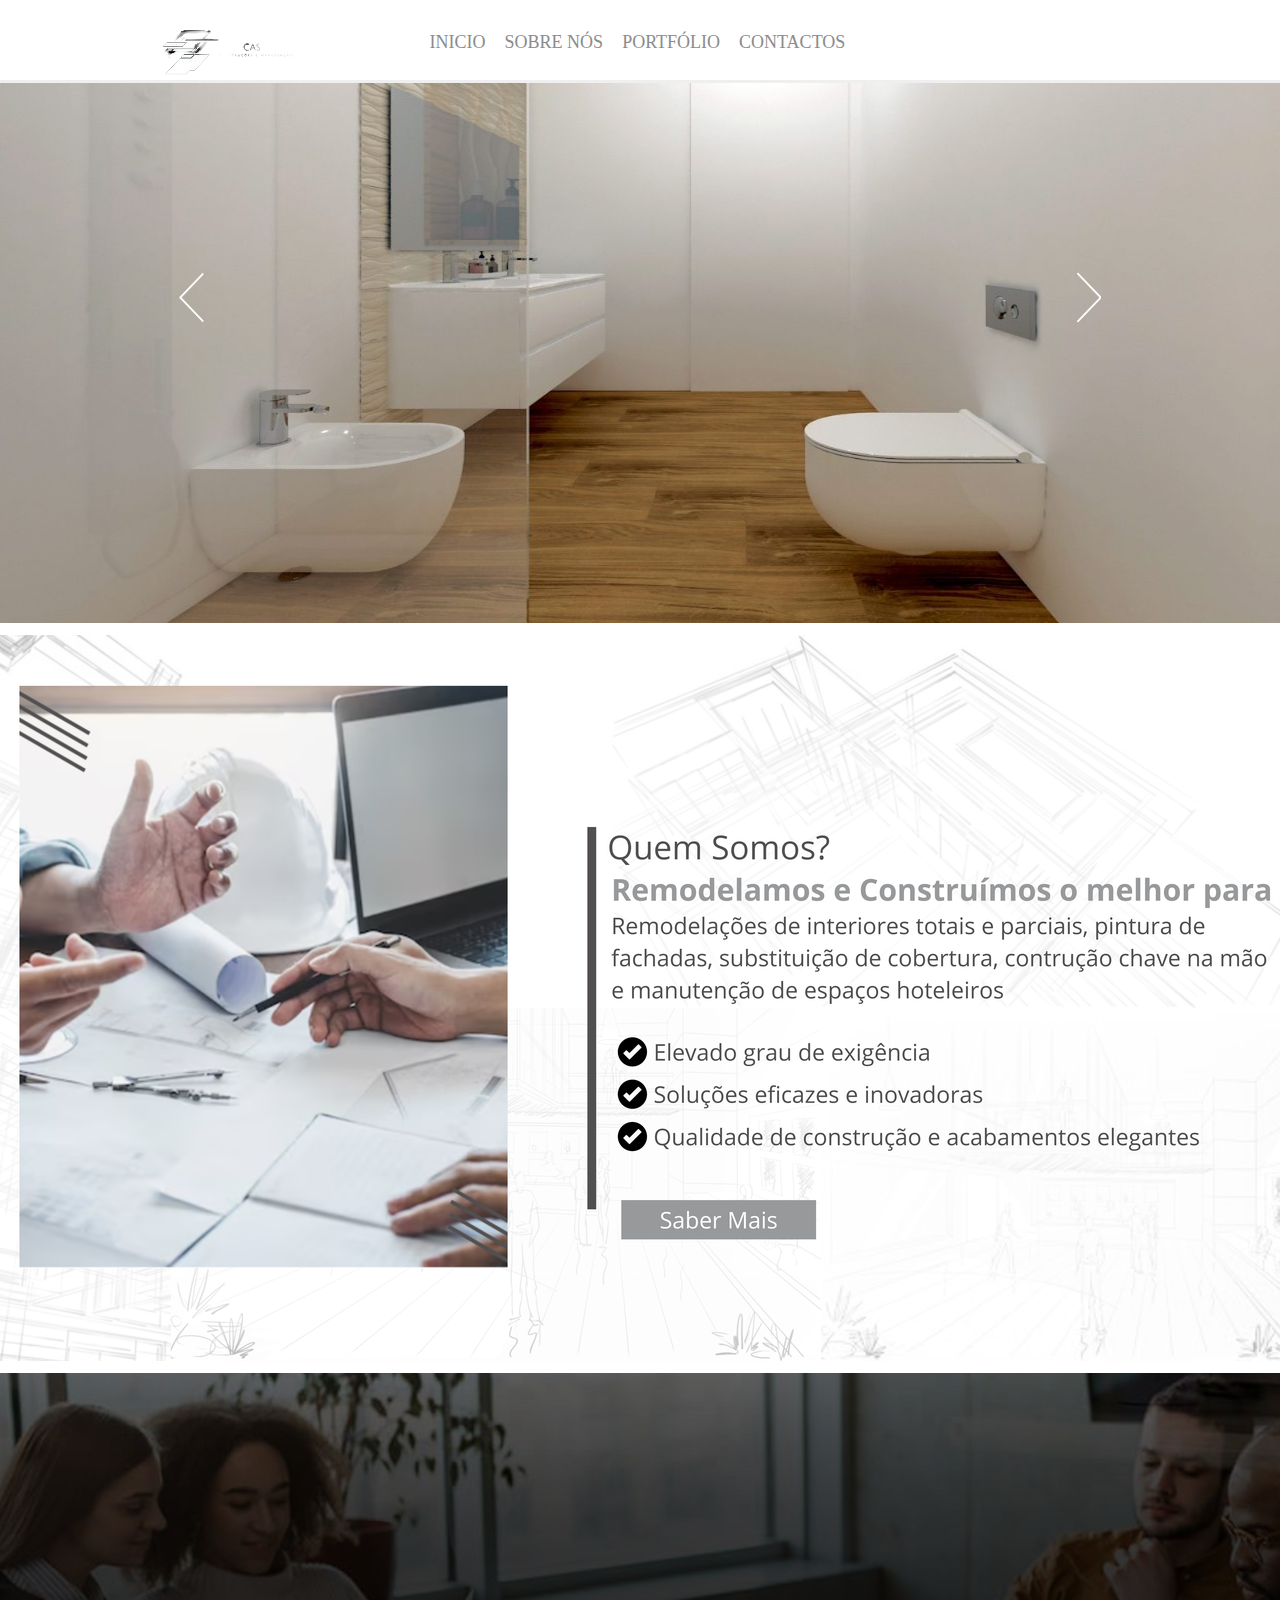
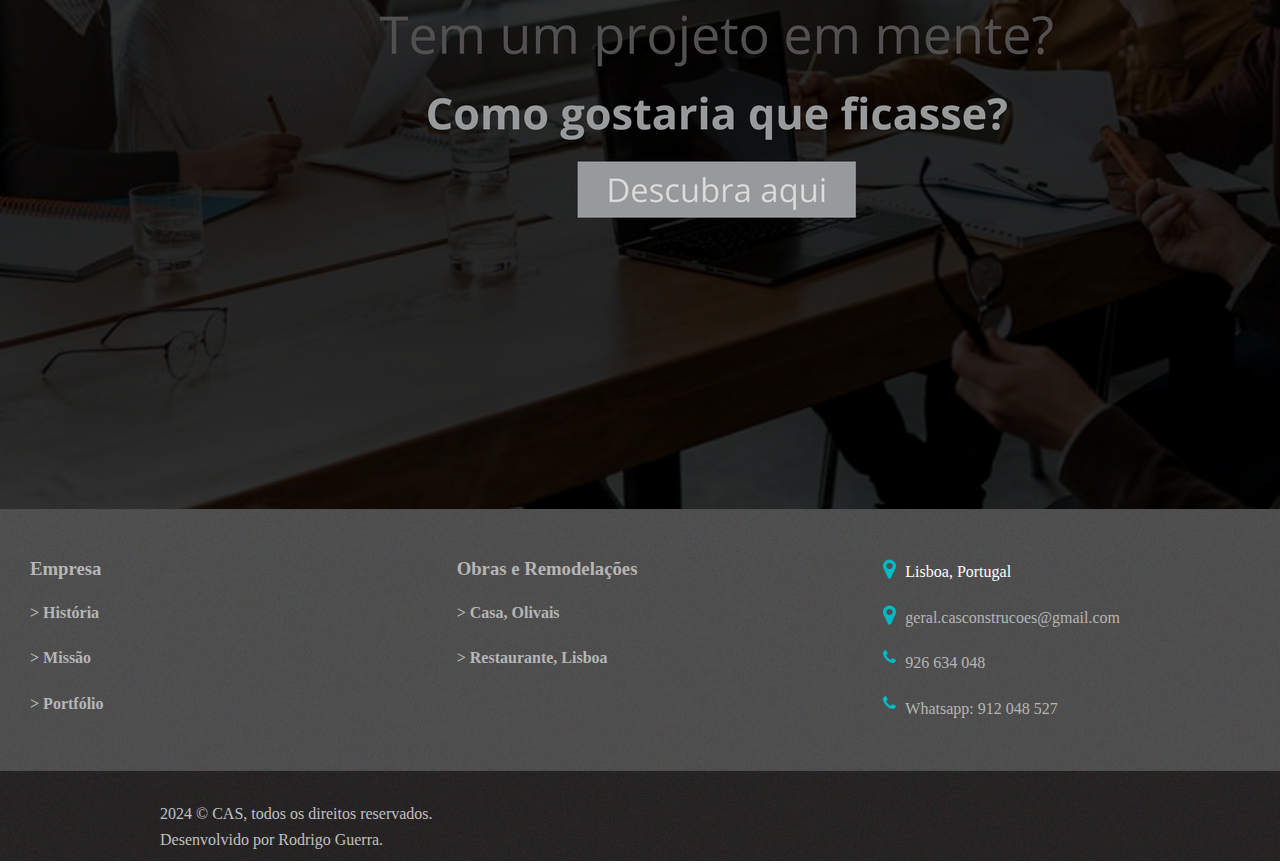
<file: index.html>
<html lang="en">

<head>
    <link rel="stylesheet" type="text/css" href="./css/main.css">
    <link rel="stylesheet" type="text/css" href="./css/slick.css" />
    <meta charset="UTF-8">
    <meta name="viewport" content="width=device-width, initial-scale=1.0">
    <title>CAS</title>

    <style>
        a {
          text-decoration: none; /* Remove o sublinhado */
          color: rgb(182, 182, 182);
        }

        h3{
            color: rgb(182, 182, 182);
        }
    </style>
</head>

<body>
    
    <main class="col-100 menu-urls">
        <div class="header-2">
            <div class="logo">
                <img src="./img/logo.png" />
            </div>

            <div class="menu">
                <ul>
                    <li>
                        <a href="index.html">Inicio</a>
                    </li>
                    <li>
                        <a href="Sobre.html">Sobre nós</a>
                    </li>
                    <li>
                        <a href="servicos.html">Portfólio</a>
                    </li>
                    <li>
                        <a href="contactos.html">Contactos</a>
                    </li>
                </ul>
            </div>

            <div class="dropdown">
                <button onclick="toggleMenu()" class="dropbtn">::::::::::::<br>::::::::::::</button>
                <div id="dropdownContent" class="dropdown-content">
                    <li>
                        <a href="index.html">Inicio</a>
                    </li>
                    <li>
                        <a href="Sobre.html">Sobre nós</a>
                    </li>
                    <li>
                        <a href="servicos.html">Portfólio</a>
                    </li>
                    <li>
                        <a href="contactos.html">Contactos</a>
                    </li>
                </div>
            </div>
        </div>
    </main>
    <div class="col-100">
        <div class="slider-principal">
            <img src="./img/banner.jpg" />
            <img src="./img/banner2.jpg" />
            <img src="./img/banner3.png" />
            <img src="./img/banner4.jpg" />
        </div>
    </div>
    <div class="col-100">
        <div class="content texto-destaque">
            <div class="quem">
                <a href="Sobre.html"> <img src="./img/quem.png" alt="Imagem Padrão" class="imagem-padrao">

            </div>
        </div>
    </div>

    <div class="col-100">
        <div class="contenttexto-destaque">
            <a href="contactos.html"> <img src="./img/project-2.png" alt="Imagem PC" class="imagem-PC">
          <a href="contactos.html"> <img src="./img/project.png" alt="Imagem Portatil" class="imagem-portatil">
            <a href="Sobre.html"> <img src="./img/quemsomostel.png" alt="Imagem Telemovel" class="imagem-telemovél">
                <a href="Sobre.html"> <img src="./img/QuemSomosteledeitado.png" alt="Imagem Telemovel2" class="imagem-telemovéldeitado">
            <a href="contactos.html"> <img src="./img/project3.png" alt="Imagem Telemovel" class="imagem-telemovél">
                <a href="contactos.html"> <img src="./img/contactateledeitado.png" alt="Imagem Telemovel" class="imagem-telemovéldeitado">
        </div>
    </div>

    <footer>
        <div class="col-100 footer" >
            <div class="content">
                <div class="col-4">
                    <h3><b>Empresa</b></h3>
                    <a href="./Sobre.html"><p><b>> História</b></p></a>
                    <a href="./Sobre.html"><p><b>> Missão</b></p></a>
                    <a href="./servicos.html"><p><b>> Portfólio</b></p></a>
                </div>
                <div class="col-4">
                    <h3><b>Obras e Remodelações</b></h3>
                    <a href="./Olivais.html"><p><b>> Casa, Olivais</b></p></a>
                    <a href="./Algés.html"><p><b>> Restaurante, Lisboa</b></p></a>
                </div>
                <div class="col-4">
                    <p class="local">Lisboa, Portugal<p>
                        <a href="mailto:geral.casconstrucoes@gmail.com"><p class="emailico">geral.casconstrucoes@gmail.com<p></a>
                         <a href="tel:+351926634048"> <p class="telefoneico">926 634 048<p></p></a>     
                         <a href="https://wa.me/351912048527"> <p class="telefoneico">Whatsapp: 912 048 527<p></p></a>          
                </div>
            </div>
        </div>
    </footer>
    <div class="col-100 footer-2">
        <div class="content">

            <p>
                2024 © CAS, todos os direitos reservados.<br> Desenvolvido por Rodrigo Guerra.
            </p>
        </div>
    </div>
    <script type="text/javascript" src="./js/jquery.js"></script>
    <script type="text/javascript" src="./js/jquery-migrate.js"></script>
    <script type="text/javascript" src="./js/slick.min.js"></script>
    <script type="text/javascript" src="./js/main.js"></script>
</body>

</html>
</file>
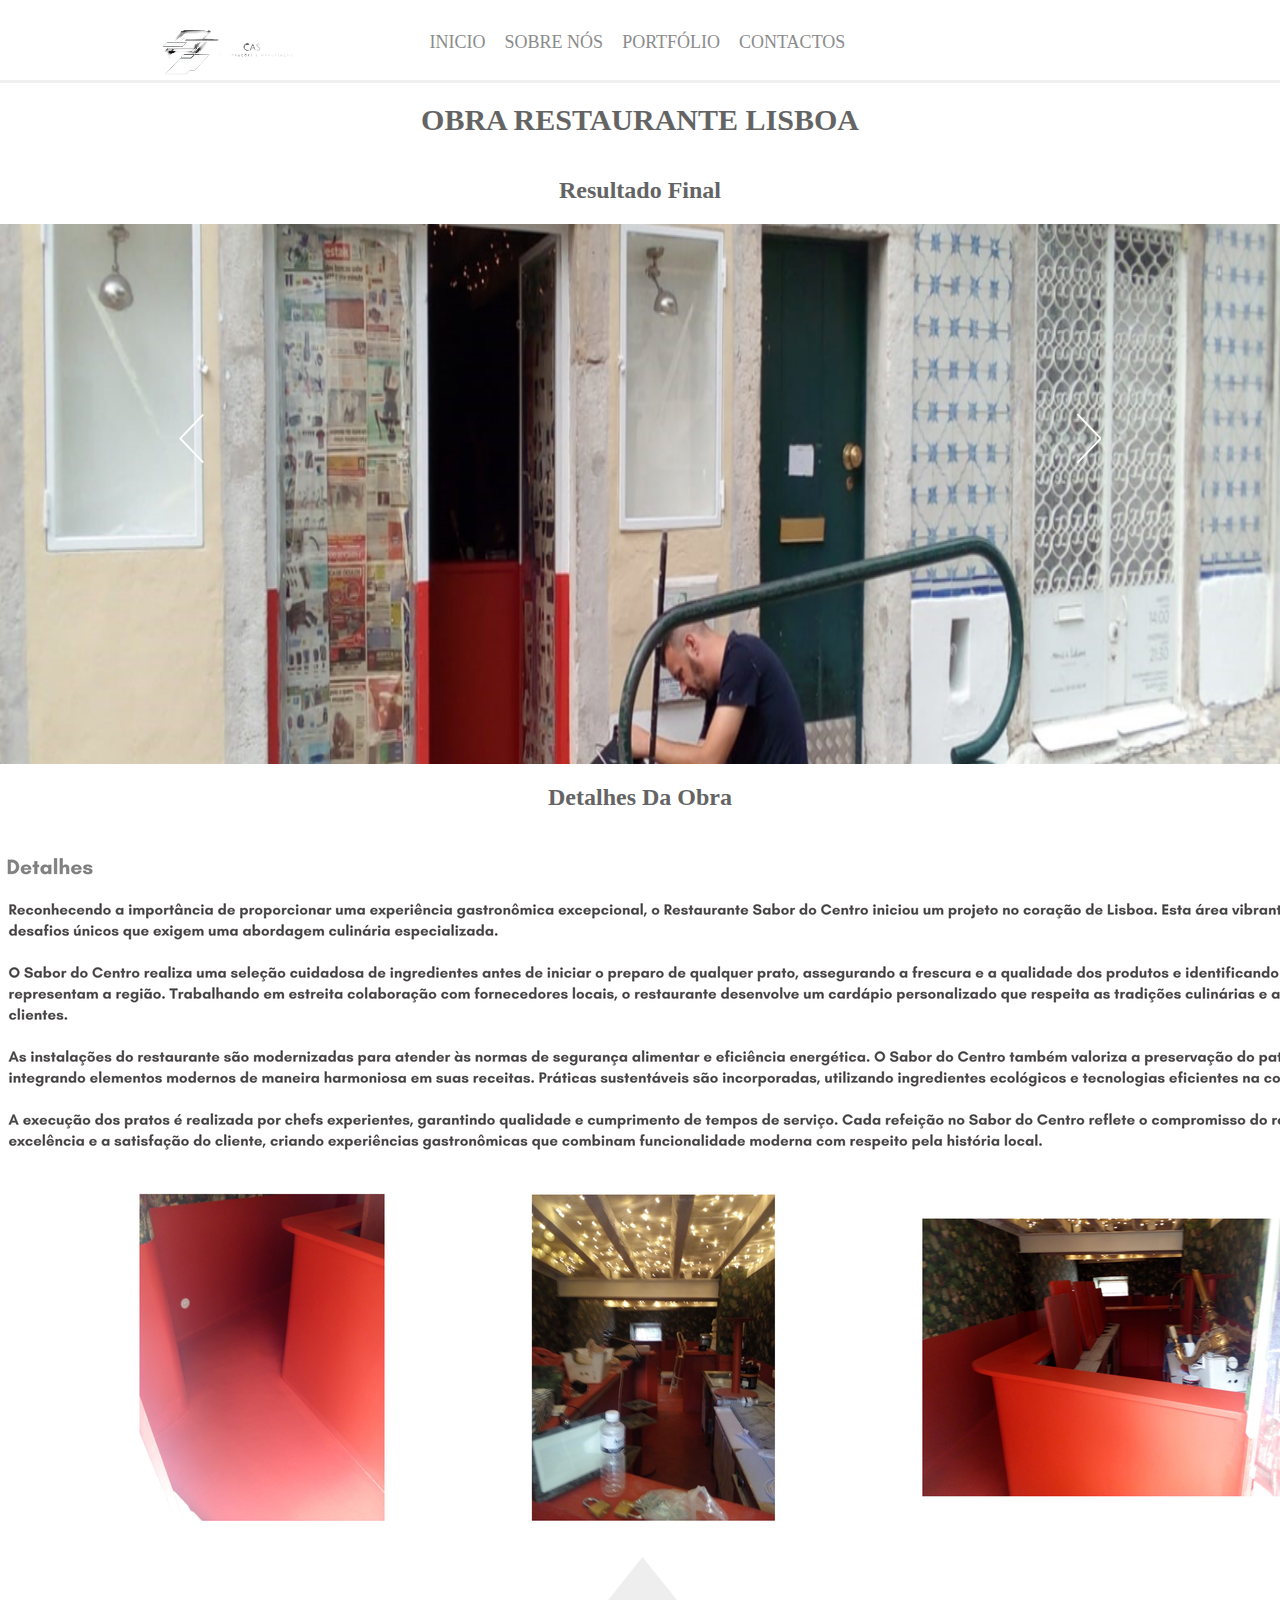
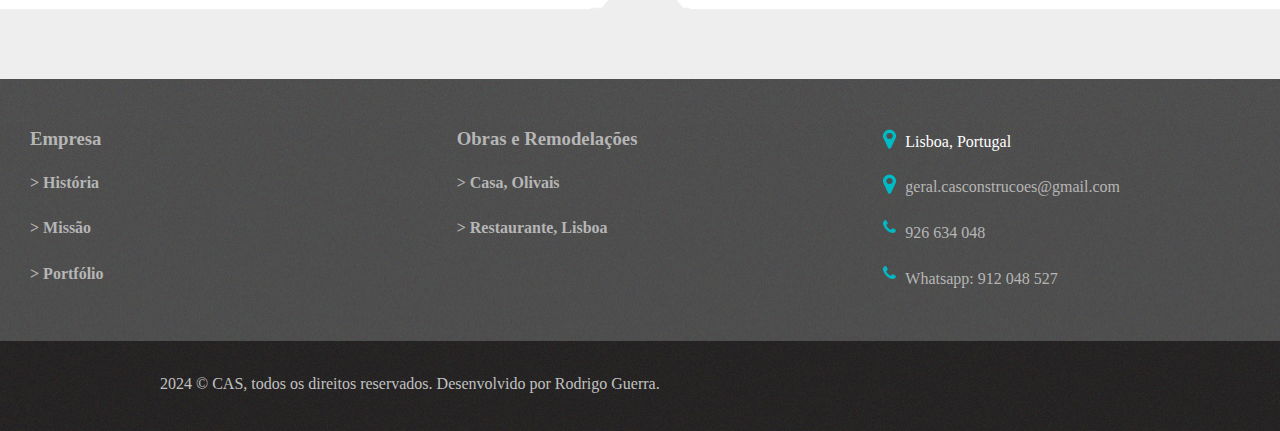
<file: Algés.html>
<html lang="en">

<head>
    <link rel="stylesheet" type="text/css" href="./css/main.css">
    <link rel="stylesheet" type="text/css" href="./css/slick.css" />
    <meta charset="UTF-8">
    <meta name="viewport" content="width=device-width, initial-scale=1.0">
    <title>CAS</title>

    <style>
        a {
          text-decoration: none; /* Remove o sublinhado */
          color: rgb(182, 182, 182);
        }

        h3{
            color: rgb(182, 182, 182);
        }
    </style>
</head>

<body>
    
    <main class="col-100 menu-urls">
        <div class="header-2">
            <div class="logo">
                <img src="./img/logo.png" />
            </div>

            <div class="menu">
                <ul>
                    <li>
                        <a href="index.html">Inicio</a>
                    </li>
                    <li>
                        <a href="Sobre.html">Sobre nós</a>
                    </li>
                    <li>
                        <a href="servicos.html">Portfólio</a>
                    </li>
                    <li>
                        <a href="contactos.html">Contactos</a>
                    </li>
                </ul>
            </div>

            <div class="dropdown">
                <button onclick="toggleMenu()" class="dropbtn">::::::::::::<br>::::::::::::</button>
                <div id="dropdownContent" class="dropdown-content">
                    <li>
                        <a href="index.html">Inicio</a>
                    </li>
                    <li>
                        <a href="Sobre.html">Sobre nós</a>
                    </li>
                    <li>
                        <a href="servicos.html">Portfólio</a>
                    </li>
                    <li>
                        <a href="contactos.html">Contactos</a>
                    </li>
                </div>
            </div>
        </div>
    </main>
    <div class="col-100">
        <div class="content texto-destaque">
            <h1><strong>Obra Restaurante Lisboa</strong></h1>
    
            <div class="menu2">
                <ul>
                    <h2><strong>Resultado Final</strong></h2>
                </ul>
            </div>
        </div>
    </div>
    <div class="col-100">
        <div class="slider-principal">
            <img src="./img/restaurante12.png" />
            <img src="./img/restaurante2.png" />
        </div>
        
    </div>
    


    <div class="col-100">
        <div class="content texto-destaque">
    
            <div class="menu2">
                <ul>
                    <h2><strong>Detalhes Da Obra</strong></h2>
                </ul>
            </div>
        </div>
        </div>

        <div class="detalhes-olivais">
            <img src="./img/Detalhes-rest.png" class="imgpcdetalhes2" />
            <img src="./img/detalhesrest.png" class="imgteldetalhes2" />

            <img src="./img/restauranteteledeitado.png" class="imgteldetalhesdeitado" />
        </div>
    </div>

    <div class="col-100 bloco-imagens-texto">
        <div class="content" style="margin-left: 16%; float: left;">
            
        </div>
    </div>
    <footer>
        <div class="col-100 footer" >
            <div class="content">
                <div class="col-4">
                    <h3><b>Empresa</b></h3>
                    <a href="./Sobre.html"><p><b>> História</b></p></a>
                    <a href="./Sobre.html"><p><b>> Missão</b></p></a>
                    <a href="./servicos.html"><p><b>> Portfólio</b></p></a>
                </div>
                <div class="col-4">
                    <h3><b>Obras e Remodelações</b></h3>
                    <a href="./Olivais.html"><p><b>> Casa, Olivais</b></p></a>
                    <a href="./Algés.html"><p><b>> Restaurante, Lisboa</b></p></a>
                </div>
                <div class="col-4">
                    <p class="local">Lisboa, Portugal<p>
                        <a href="mailto:geral.casconstrucoes@gmail.com"><p class="emailico">geral.casconstrucoes@gmail.com<p></a>
                         <a href="tel:+351926634048"> <p class="telefoneico">926 634 048<p></p></a>     
                         <a href="https://wa.me/351912048527"> <p class="telefoneico">Whatsapp: 912 048 527<p></p></a>          
                </div>
            </div>
    </footer>
    <div class="col-100 footer-2">
        <div class="content">

            <p>
                2024 © CAS, todos os direitos reservados. Desenvolvido por Rodrigo Guerra.
            </p>
        </div>
    </div>
    <script type="text/javascript" src="./js/jquery.js"></script>
    <script type="text/javascript" src="./js/jquery-migrate.js"></script>
    <script type="text/javascript" src="./js/slick.min.js"></script>
    <script type="text/javascript" src="./js/main.js"></script>
</body>

</html>
</file>
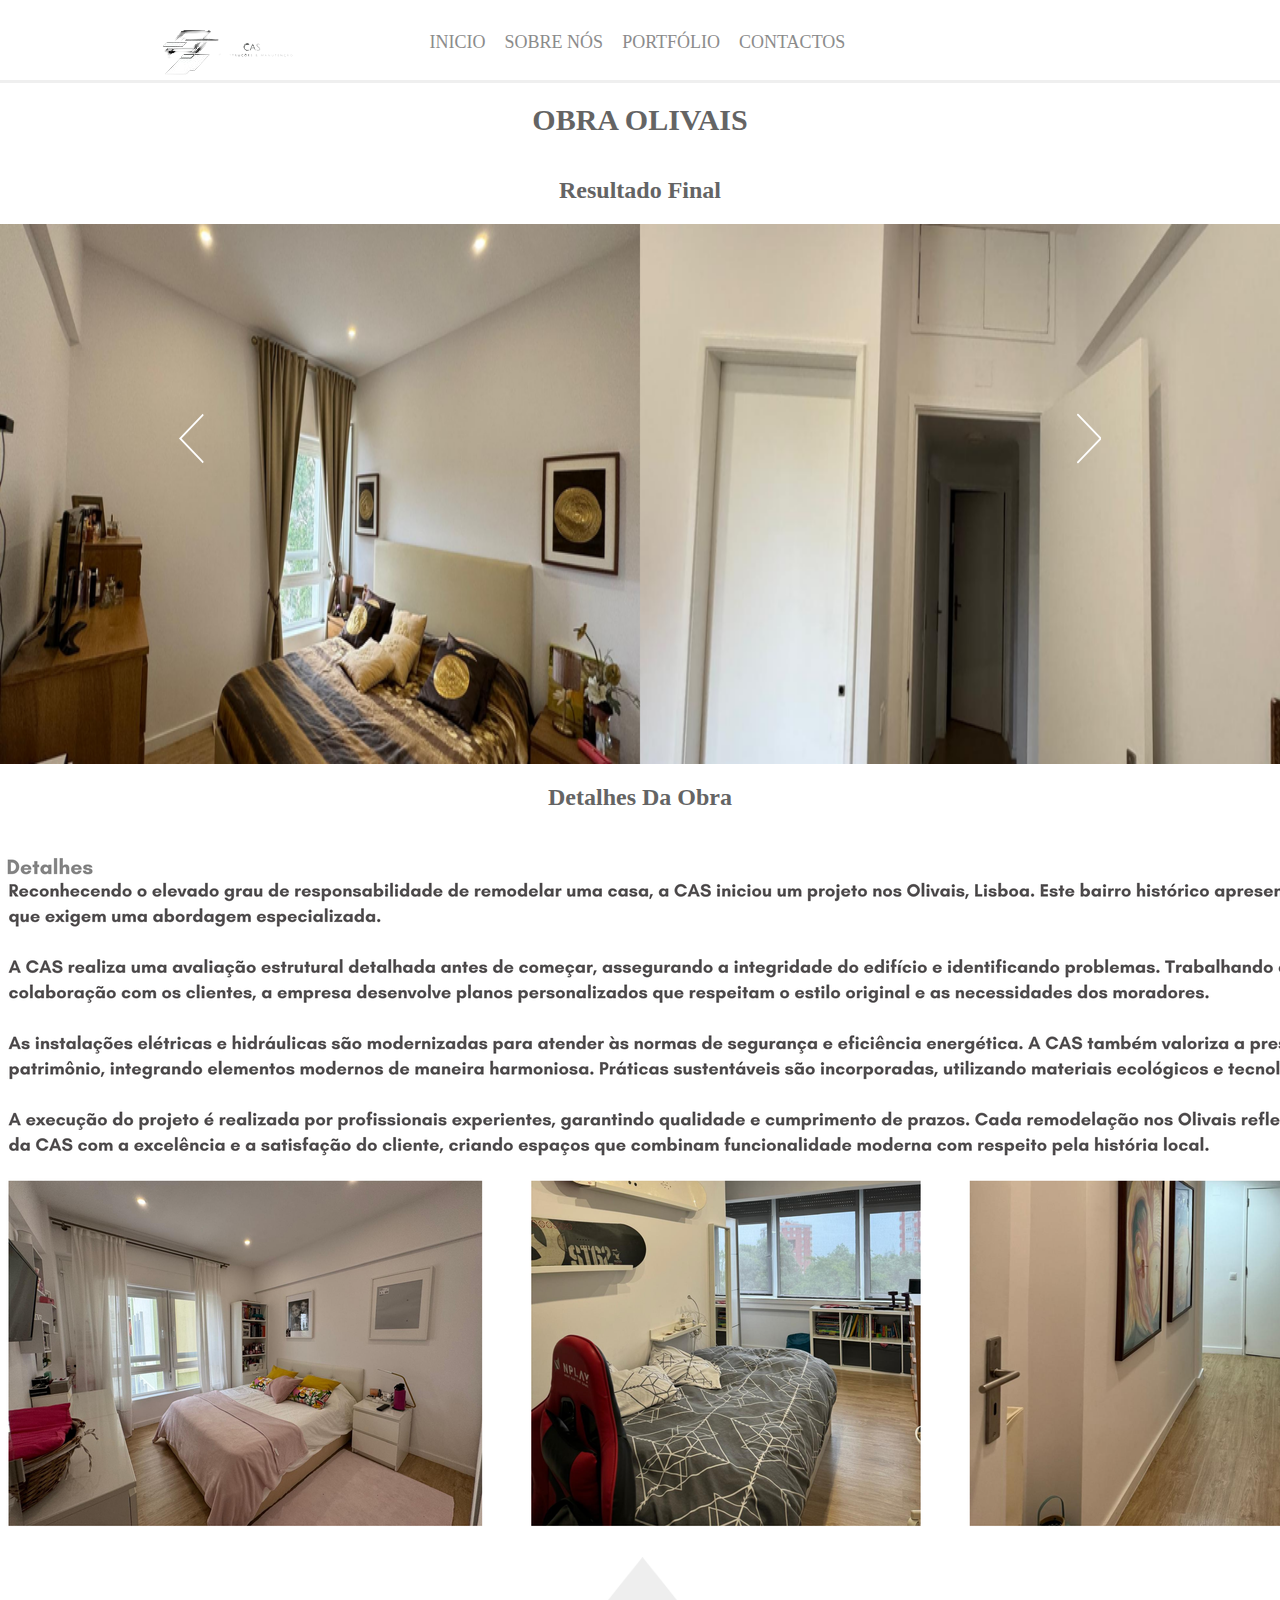
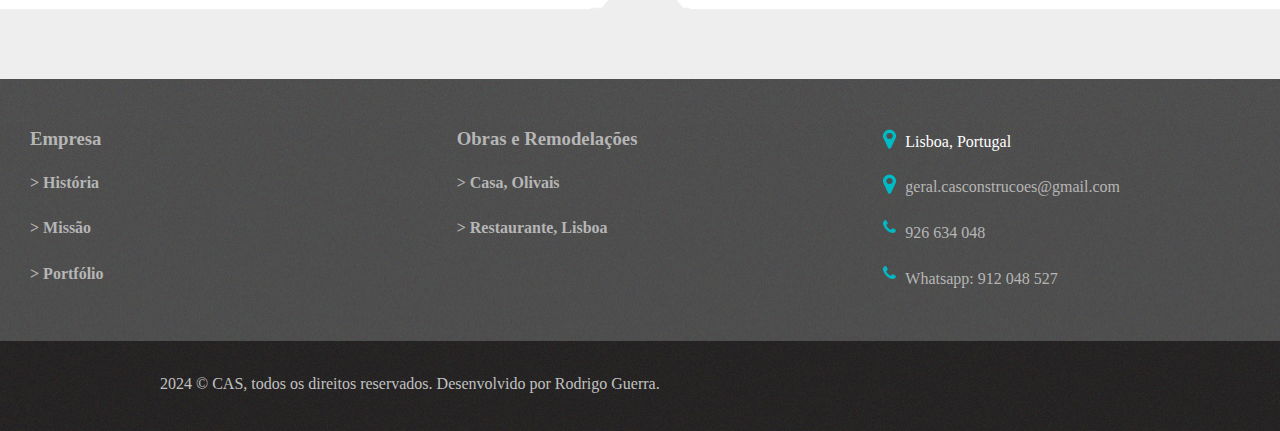
<file: Barcarena.html>
<html lang="en">

<head>
    <link rel="stylesheet" type="text/css" href="./css/main.css">
    <link rel="stylesheet" type="text/css" href="./css/slick.css" />
    <meta charset="UTF-8">
    <meta name="viewport" content="width=device-width, initial-scale=1.0">
    <title>CAS</title>

    <style>
        a {
          text-decoration: none; /* Remove o sublinhado */
          color: rgb(182, 182, 182);
        }

        h3{
            color: rgb(182, 182, 182);
        }
    </style>
</head>

<body>
    <main class="col-100 menu-urls">
        <div class="header-2">
            <div class="logo">
                <img src="./img/logo.png" />
            </div>

            <div class="menu">
                <ul>
                    <li>
                        <a href="index.html">Inicio</a>
                    </li>
                    <li>
                        <a href="Sobre.html">Sobre nós</a>
                    </li>
                    <li>
                        <a href="servicos.html">Portfólio</a>
                    </li>
                    <li>
                        <a href="contactos.html">Contactos</a>
                    </li>
                </ul>
            </div>

            <div class="dropdown">
                <button onclick="toggleMenu()" class="dropbtn">::::::::::::<br>::::::::::::</button>
                <div id="dropdownContent" class="dropdown-content">
                    <li>
                        <a href="index.html">Inicio</a>
                    </li>
                    <li>
                        <a href="Sobre.html">Sobre nós</a>
                    </li>
                    <li>
                        <a href="servicos.html">Portfólio</a>
                    </li>
                    <li>
                        <a href="contactos.html">Contactos</a>
                    </li>
                </div>
            </div>
        </div>
    </main>
    <div class="col-100">
        <div class="content texto-destaque">
            <h1><strong>Obra Olivais</strong></h1>
    
            <div class="menu2">
                <ul>
                    <h2><strong>Resultado Final</strong></h2>
                </ul>
            </div>
        </div>
    </div>
    <div class="col-100">
        <div class="slider-principal">
            <img src="./img/olivais-quarto.png" />
            <img src="./img/olivais-quarto2.png" />
            <img src="./img/olivais-casadebanho.png" />
            <img src="./img/olivais-cozinha.png" />
            <img src="./img/olivais-sala.png" />
        </div>
        
    </div>
    


    <div class="col-100">
        <div class="content texto-destaque">
    
            <div class="menu2">
                <ul>
                    <h2><strong>Detalhes Da Obra</strong></h2>
                </ul>
            </div>
        </div>
        </div>

        <div class="detalhes-olivais">
            <img src="./img/Detalhes-Olivais.png" />
        </div>
    </div>

    <div class="col-100 bloco-imagens-texto">
        <div class="content" style="margin-left: 16%; float: left;">
            
        </div>
    </div>
    <footer>
        <div class="col-100 footer" >
            <div class="content">
                <div class="col-4">
                    <h3><b>Empresa</b></h3>
                    <a href="./Sobre.html"><p><b>> História</b></p></a>
                    <a href="./Sobre.html"><p><b>> Missão</b></p></a>
                    <a href="./servicos.html"><p><b>> Portfólio</b></p></a>
                </div>
                <div class="col-4">
                    <h3><b>Obras e Remodelações</b></h3>
                    <a href="./Olivais.html"><p><b>> Casa, Olivais</b></p></a>
                    <a href="./Algés.html"><p><b>> Restaurante, Lisboa</b></p></a>
                </div>
                <div class="col-4">
                    <p class="local">Lisboa, Portugal<p>
                        <a href="mailto:geral.casconstrucoes@gmail.com"><p class="emailico">geral.casconstrucoes@gmail.com<p></a>
                         <a href="tel:+351926634048"> <p class="telefoneico">926 634 048<p></p></a>     
                         <a href="https://wa.me/351912048527"> <p class="telefoneico">Whatsapp: 912 048 527<p></p></a>          
                </div>
            </div>
    </footer>
    <div class="col-100 footer-2">
        <div class="content">

            <p>
                2024 © CAS, todos os direitos reservados. Desenvolvido por Rodrigo Guerra.
            </p>
        </div>
    </div>
    <script type="text/javascript" src="./js/jquery.js"></script>
    <script type="text/javascript" src="./js/jquery-migrate.js"></script>
    <script type="text/javascript" src="./js/slick.min.js"></script>
    <script type="text/javascript" src="./js/main.js"></script>
</body>

</html>
</file>
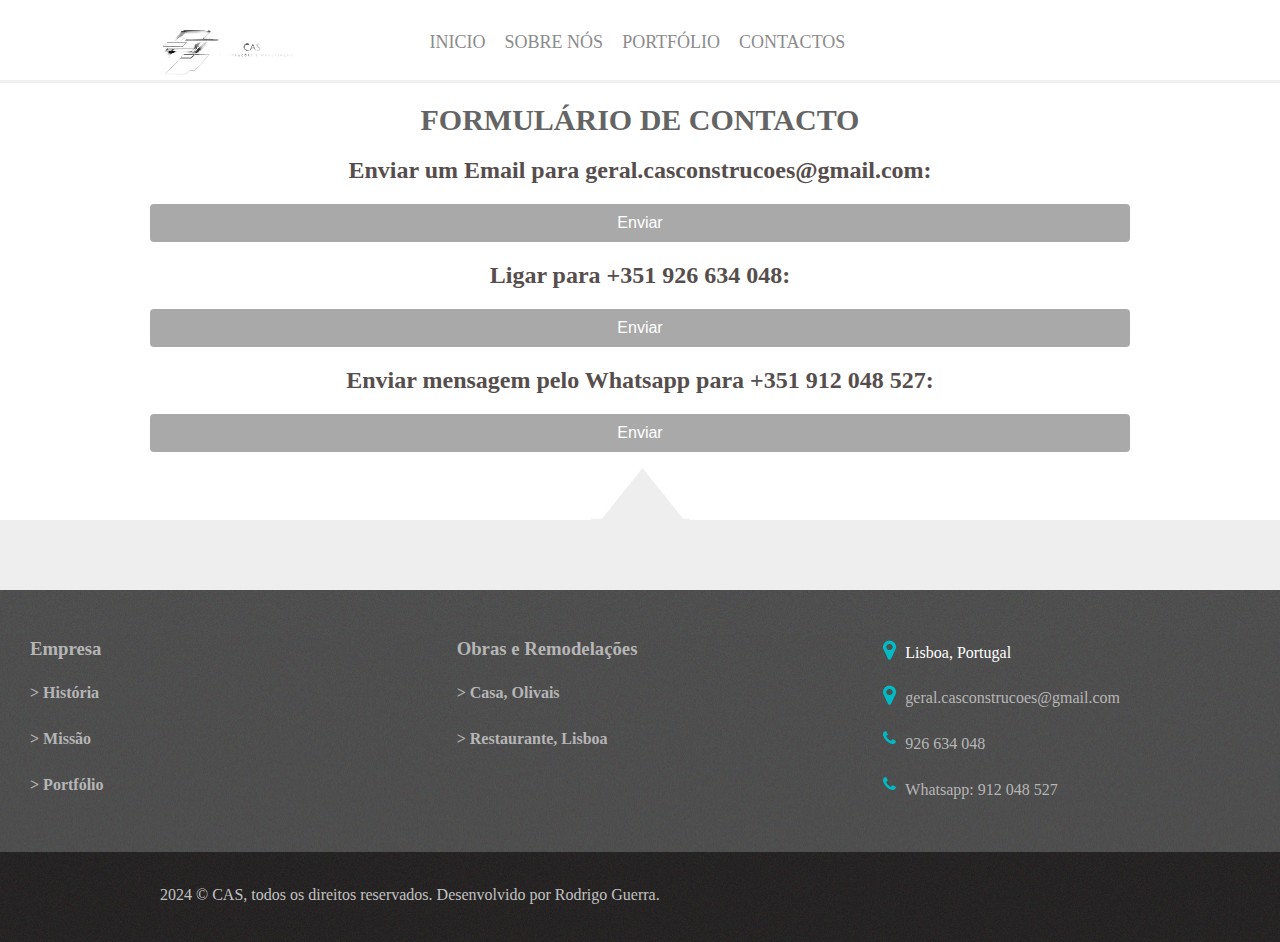
<file: contactos.html>
<html lang="en">

<head>
    <link rel="stylesheet" type="text/css" href="./css/main.css">
    <link rel="stylesheet" type="text/css" href="./css/slick.css" />
    <meta charset="UTF-8">
    <meta name="viewport" content="width=device-width, initial-scale=1.0">
    <title>CAS</title>

    <style>
        a {
          text-decoration: none; /* Remove o sublinhado */
          color: rgb(182, 182, 182);
        }

        h3{
            color: rgb(182, 182, 182);
        }

        h2{
            color: rgb(86, 77, 77);
        }

        button
        {
            background-color:darkgray;
        }

        button:hover {
            background-color: grey;
        }
    </style>
</head>

<body>
    <main class="col-100 menu-urls">
        <div class="header-2">
            <div class="logo">
                <img src="./img/logo.png" />
            </div>

            <div class="menu">
                <ul>
                    <li>
                        <a href="index.html">Inicio</a>
                    </li>
                    <li>
                        <a href="Sobre.html">Sobre nós</a>
                    </li>
                    <li>
                        <a href="servicos.html">Portfólio</a>
                    </li>
                    <li>
                        <a href="contactos.html">Contactos</a>
                    </li>
                </ul>
            </div>

            <div class="dropdown">
                <button onclick="toggleMenu()" class="dropbtn">::::::::::::<br>::::::::::::</button>
                <div id="dropdownContent" class="dropdown-content">
                    <li>
                        <a href="index.html">Inicio</a>
                    </li>
                    <li>
                        <a href="Sobre.html">Sobre nós</a>
                    </li>
                    <li>
                        <a href="servicos.html">Portfólio</a>
                    </li>
                    <li>
                        <a href="contactos.html">Contactos</a>
                    </li>
                </div>
            </div>
        </div>
    </main>
    <div class="col-100">
        <div class="content texto-destaque">
            <h1><strong>Formulário de Contacto</strong></h1>
            <form id="contactForm" action="mailto:geral.casconstrucoes@gmail.com" method="post">
               <h2><label for="name">Enviar um Email para geral.casconstrucoes@gmail.com:</label></h2> 
                <button type="submit">Enviar</button>
            </form>

            <form id="contactForm" action="tel:+351926634048" method="post">
                <h2><label for="name">Ligar para +351 926 634 048:</label></h2> 
                
                <button type="submit">Enviar</button>
            </form>

            <form id="contactForm" action="https://wa.me/351912048527" method="post">
                <h2><label for="name">Enviar mensagem pelo Whatsapp para +351 912 048 527:</label></h2> 
                
                <button type="submit">Enviar</button>
            </form>
        </div>
    </div>
    <div class="col-100 bloco-imagens-texto">
        <div class="content" style="margin-left: 16%; float: left;">
            
        </div>
    </div>
    <footer>
        <div class="col-100 footer" >
            <div class="content">
                <div class="col-4">
                    <h3><b>Empresa</b></h3>
                    <a href="./Sobre.html"><p><b>> História</b></p></a>
                    <a href="./Sobre.html"><p><b>> Missão</b></p></a>
                    <a href="./servicos.html"><p><b>> Portfólio</b></p></a>
                </div>
                <div class="col-4">
                    <h3><b>Obras e Remodelações</b></h3>
                    <a href="./Olivais.html"><p><b>> Casa, Olivais</b></p></a>
                    <a href="./Algés.html"><p><b>> Restaurante, Lisboa</b></p></a>
                </div>
                <div class="col-4">
                    <p class="local">Lisboa, Portugal<p>
                        <a href="mailto:geral.casconstrucoes@gmail.com"><p class="emailico">geral.casconstrucoes@gmail.com<p></a>
                         <a href="tel:+351926634048"> <p class="telefoneico">926 634 048<p></p></a>     
                         <a href="https://wa.me/351912048527"> <p class="telefoneico">Whatsapp: 912 048 527<p></p></a>          
                </div>
            </div>
    </footer>
    <div class="col-100 footer-2">
        <div class="content">

            <p>
                2024 © CAS, todos os direitos reservados. Desenvolvido por Rodrigo Guerra.
            </p>
        </div>
    </div>
    <script type="text/javascript" src="./js/jquery.js"></script>
    <script type="text/javascript" src="./js/jquery-migrate.js"></script>
    <script type="text/javascript" src="./js/slick.min.js"></script>
    <script type="text/javascript" src="./js/main.js"></script>

</body>

</html>
</file>
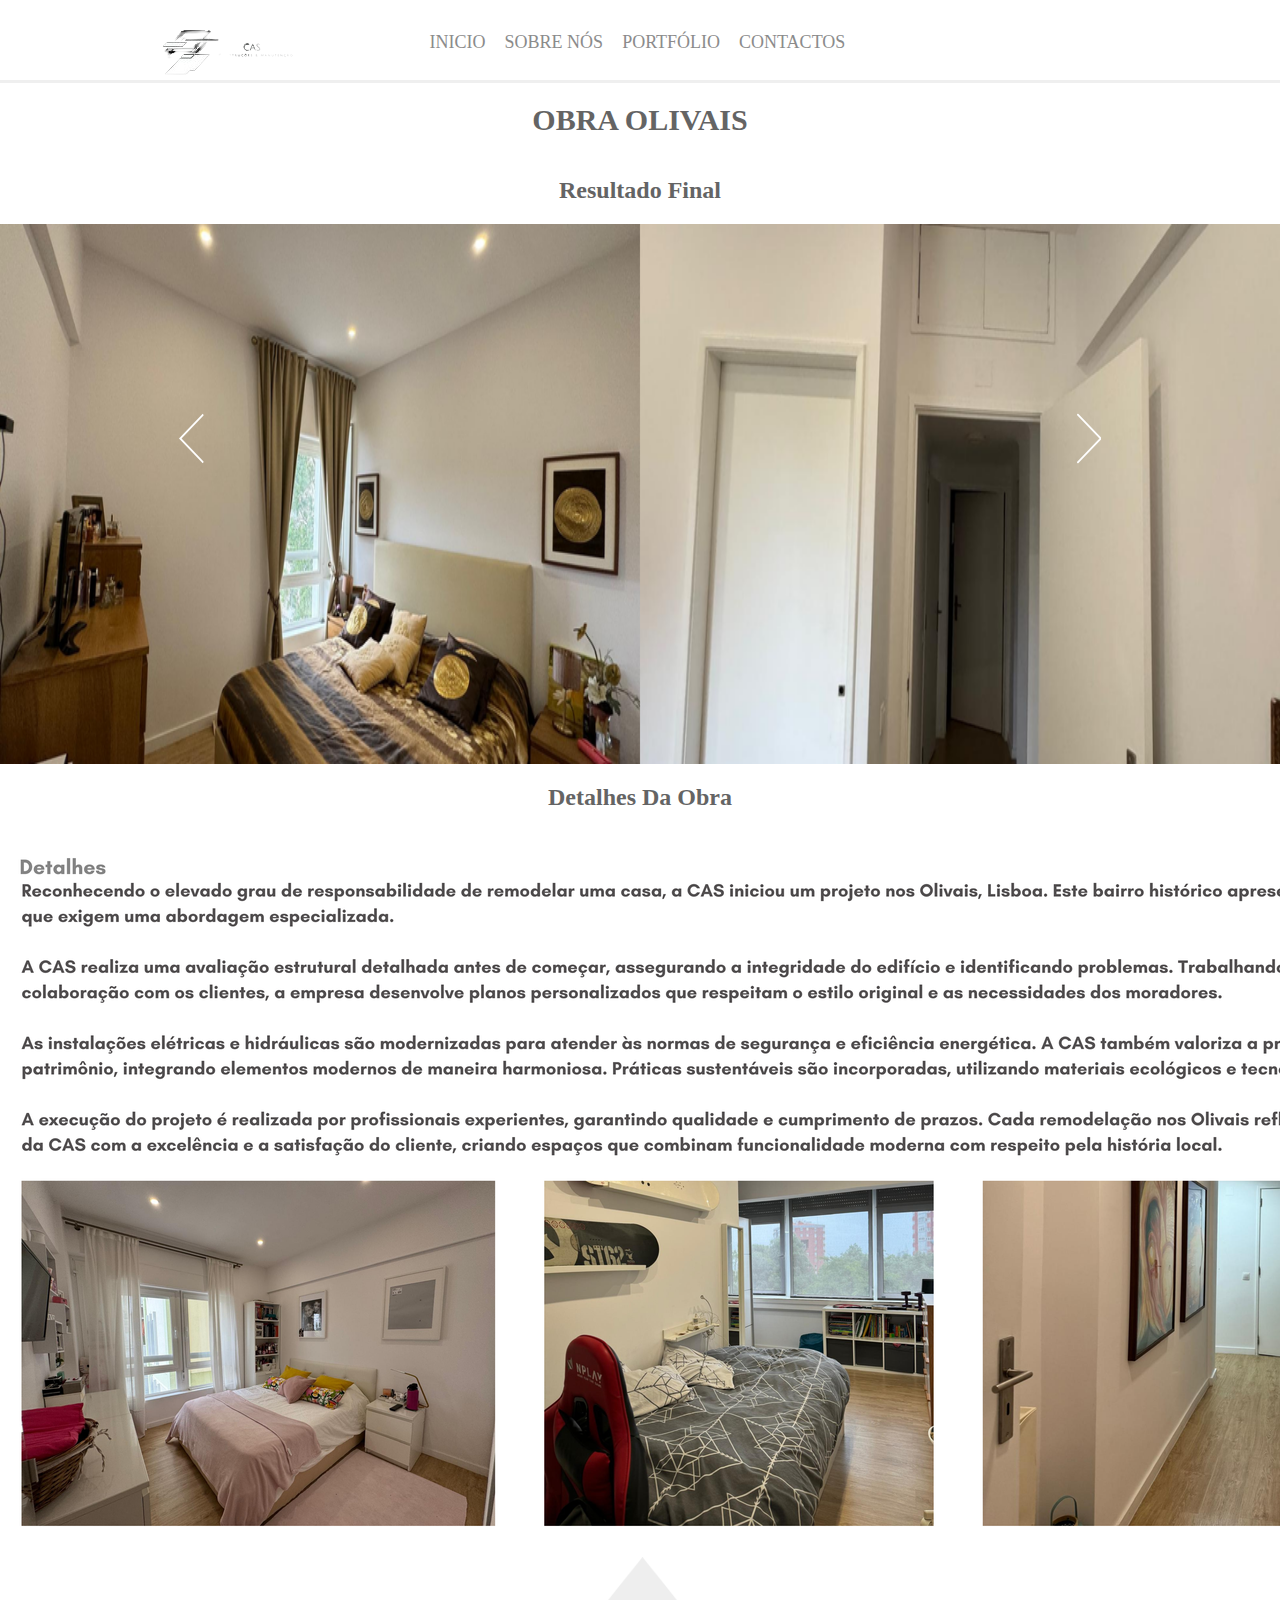
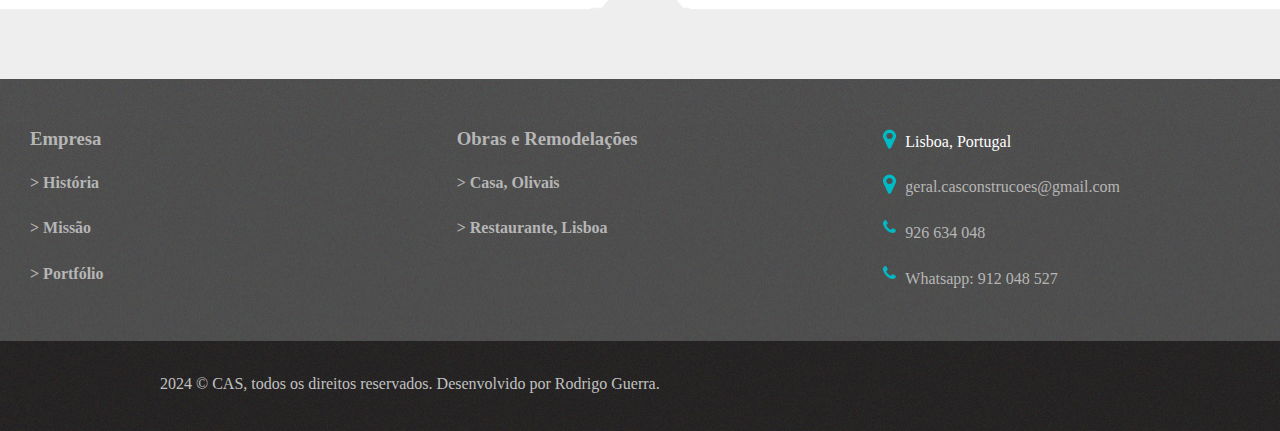
<file: Olivais.html>
<html lang="en">

<head>
    <link rel="stylesheet" type="text/css" href="./css/main.css">
    <link rel="stylesheet" type="text/css" href="./css/slick.css" />
    <meta charset="UTF-8">
    <meta name="viewport" content="width=device-width, initial-scale=1.0">
    <title>CAS</title>

    <style>
        a {
          text-decoration: none; /* Remove o sublinhado */
          color: rgb(182, 182, 182);
        }

        h3{
            color: rgb(182, 182, 182);
        }
    </style>
</head>

<body>
    
    <main class="col-100 menu-urls">
        <div class="header-2">
            <div class="logo">
                <img src="./img/logo.png" />
            </div>

            <div class="menu">
                <ul>
                    <li>
                        <a href="index.html">Inicio</a>
                    </li>
                    <li>
                        <a href="Sobre.html">Sobre nós</a>
                    </li>
                    <li>
                        <a href="servicos.html">Portfólio</a>
                    </li>
                    <li>
                        <a href="contactos.html">Contactos</a>
                    </li>
                </ul>
            </div>

            <div class="dropdown">
                <button onclick="toggleMenu()" class="dropbtn">::::::::::::<br>::::::::::::</button>
                <div id="dropdownContent" class="dropdown-content">
                    <li>
                        <a href="index.html">Inicio</a>
                    </li>
                    <li>
                        <a href="Sobre.html">Sobre nós</a>
                    </li>
                    <li>
                        <a href="servicos.html">Portfólio</a>
                    </li>
                    <li>
                        <a href="contactos.html">Contactos</a>
                    </li>
                </div>
            </div>
        </div>
    </main>
    <div class="col-100">
        <div class="content texto-destaque">
            <h1><strong>Obra Olivais</strong></h1>
    
            <div class="menu2">
                <ul>
                    <h2><strong>Resultado Final</strong></h2>
                </ul>
            </div>
        </div>
    </div>
    <div class="col-100">
        <div class="slider-principal">
            <img src="./img/olivais-quarto.png" />
            <img src="./img/olivais-quarto2.png" />
            <img src="./img/olivais-casadebanho.png" />
            <img src="./img/olivais-cozinha.png" />
            <img src="./img/olivais-sala.png" />
        </div>
        
    </div>
    


    <div class="col-100">
        <div class="content texto-destaque">
    
            <div class="menu2">
                <ul>
                    <h2><strong>Detalhes Da Obra</strong></h2>
                </ul>
            </div>
        </div>
        </div>

        <div class="banner-sobre3">
            <img src="./img/Detalhes-Olivais.png" />
        </div>

        <div class="banner-sobre3portatil">
            <img src="./img/Detalhes-Olivais.png" />
        </div>

        
        <div class="imgteldetalhes">
            <img src="./img/detalhesoli.png" />
        </div>

        <div class="imgteldeitadodetalhes">
            <img src="./img/olivaisteledeitado.png" />
        </div>
    </div>

    <div class="col-100 bloco-imagens-texto">
        <div class="content" style="margin-left: 16%; float: left;">
            
        </div>
    </div>
    <footer>
        <div class="col-100 footer" >
            <div class="content">
                <div class="col-4">
                    <h3><b>Empresa</b></h3>
                    <a href="./Sobre.html"><p><b>> História</b></p></a>
                    <a href="./Sobre.html"><p><b>> Missão</b></p></a>
                    <a href="./servicos.html"><p><b>> Portfólio</b></p></a>
                </div>
                <div class="col-4">
                    <h3><b>Obras e Remodelações</b></h3>
                    <a href="./Olivais.html"><p><b>> Casa, Olivais</b></p></a>
                    <a href="./Algés.html"><p><b>> Restaurante, Lisboa</b></p></a>
                </div>
                <div class="col-4">
                    <p class="local">Lisboa, Portugal<p>
                        <a href="mailto:geral.casconstrucoes@gmail.com"><p class="emailico">geral.casconstrucoes@gmail.com<p></a>
                         <a href="tel:+351926634048"> <p class="telefoneico">926 634 048<p></p></a>     
                         <a href="https://wa.me/351912048527"> <p class="telefoneico">Whatsapp: 912 048 527<p></p></a>          
                </div>
            </div>
    </footer>
    <div class="col-100 footer-2">
        <div class="content">

            <p>
                2024 © CAS, todos os direitos reservados. Desenvolvido por Rodrigo Guerra.
            </p>
        </div>
    </div>
    <script type="text/javascript" src="./js/jquery.js"></script>
    <script type="text/javascript" src="./js/jquery-migrate.js"></script>
    <script type="text/javascript" src="./js/slick.min.js"></script>
    <script type="text/javascript" src="./js/main.js"></script>
</body>

</html>
</file>
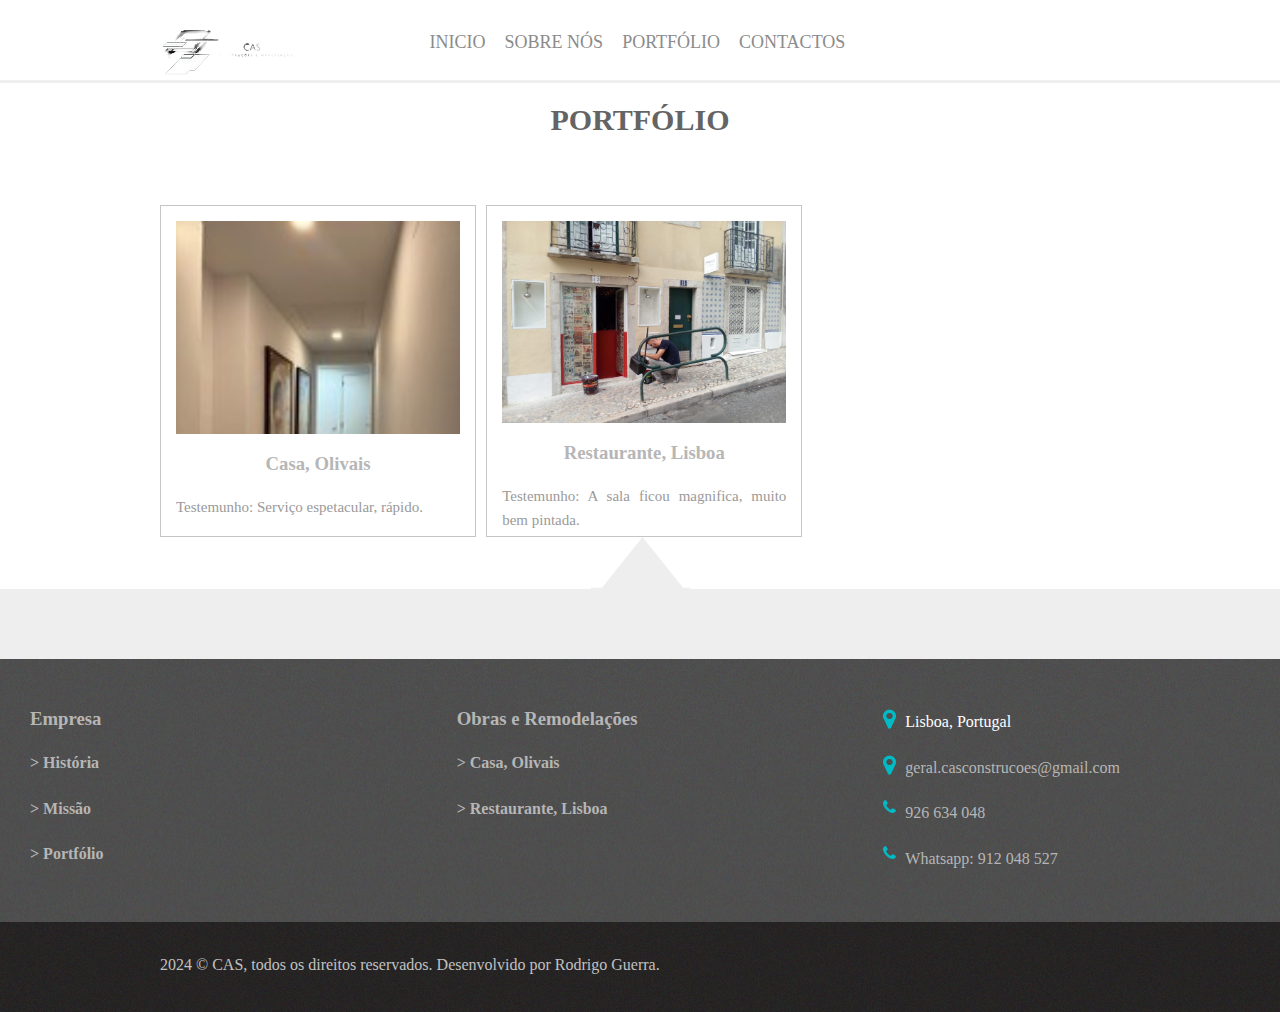
<file: servicos.html>
<html lang="en">

<head>
    <link rel="stylesheet" type="text/css" href="./css/main.css">
    <link rel="stylesheet" type="text/css" href="./css/slick.css" />
    <meta charset="UTF-8">
    <meta name="viewport" content="width=device-width, initial-scale=1.0">
    <title>CAS</title>

    <style>
        a {
          text-decoration: none; /* Remove o sublinhado */
          color: rgb(182, 182, 182);
        }

        h3{
            color: rgb(182, 182, 182);
        }
    </style>
</head>

<body>
    
    <main class="col-100 menu-urls">
        <div class="header-2">
            <div class="logo">
                <img src="./img/logo.png" />
            </div>

            <div class="menu">
                <ul>
                    <li>
                        <a href="index.html">Inicio</a>
                    </li>
                    <li>
                        <a href="Sobre.html">Sobre nós</a>
                    </li>
                    <li>
                        <a href="servicos.html">Portfólio</a>
                    </li>
                    <li>
                        <a href="contactos.html">Contactos</a>
                    </li>
                </ul>
            </div>

            <div class="dropdown">
                <button onclick="toggleMenu()" class="dropbtn">::::::::::::<br>::::::::::::</button>
                <div id="dropdownContent" class="dropdown-content">
                    <li>
                        <a href="index.html">Inicio</a>
                    </li>
                    <li>
                        <a href="Sobre.html">Sobre nós</a>
                    </li>
                    <li>
                        <a href="servicos.html">Portfólio</a>
                    </li>
                    <li>
                        <a href="contactos.html">Contactos</a>
                    </li>
                </div>
            </div>
        </div>
    </main>
    <div class="col-100">
        <div class="content texto-destaque">
            <h1><strong>Portfólio</strong></h1>
            <p></p>
             
            <div class="col-3 bloco-texto bloco-imagem">
                <img src="./img/olivais.jpeg">
               <a href="Olivais.html"><h3><b>Casa, Olivais</b></h3></a> 
                <p>Testemunho: Serviço espetacular, rápido.
                </p>
            </div>
            <div class="col-3 bloco-texto bloco-imagem">
                <img src="./img/restaurante3.jpg">
                <a href="Algés.html"><h3><b>Restaurante, Lisboa</b></h3></a>
                <p>Testemunho: A sala ficou magnifica, muito bem pintada.
                </p>
            </div>
        </div>
    </div>
    <div class="col-100 bloco-imagens-texto">
        <div class="content" style="margin-left: 16%; float: left;">
            
        </div>
    </div>
    <footer>
        <div class="col-100 footer" >
            <div class="content">
                <div class="col-4">
                    <h3><b>Empresa</b></h3>
                    <a href="./Sobre.html"><p><b>> História</b></p></a>
                    <a href="./Sobre.html"><p><b>> Missão</b></p></a>
                    <a href="./servicos.html"><p><b>> Portfólio</b></p></a>
                </div>
                <div class="col-4">
                    <h3><b>Obras e Remodelações</b></h3>
                    <a href="./Olivais.html"><p><b>> Casa, Olivais</b></p></a>
                    <a href="./Algés.html"><p><b>> Restaurante, Lisboa</b></p></a>
                </div>
                <div class="col-4">
                    <p class="local">Lisboa, Portugal<p>
                        <a href="mailto:geral.casconstrucoes@gmail.com"><p class="emailico">geral.casconstrucoes@gmail.com<p></a>
                         <a href="tel:+351926634048"> <p class="telefoneico">926 634 048<p></p></a>     
                         <a href="https://wa.me/351912048527"> <p class="telefoneico">Whatsapp: 912 048 527<p></p></a>          
                </div>
            </div>
    </footer>
    <div class="col-100 footer-2">
        <div class="content">

            <p>
                2024 © CAS, todos os direitos reservados. Desenvolvido por Rodrigo Guerra.
            </p>
        </div>
    </div>
    <script type="text/javascript" src="./js/jquery.js"></script>
    <script type="text/javascript" src="./js/jquery-migrate.js"></script>
    <script type="text/javascript" src="./js/slick.min.js"></script>
    <script type="text/javascript" src="./js/main.js"></script>
</body>

</html>
</file>
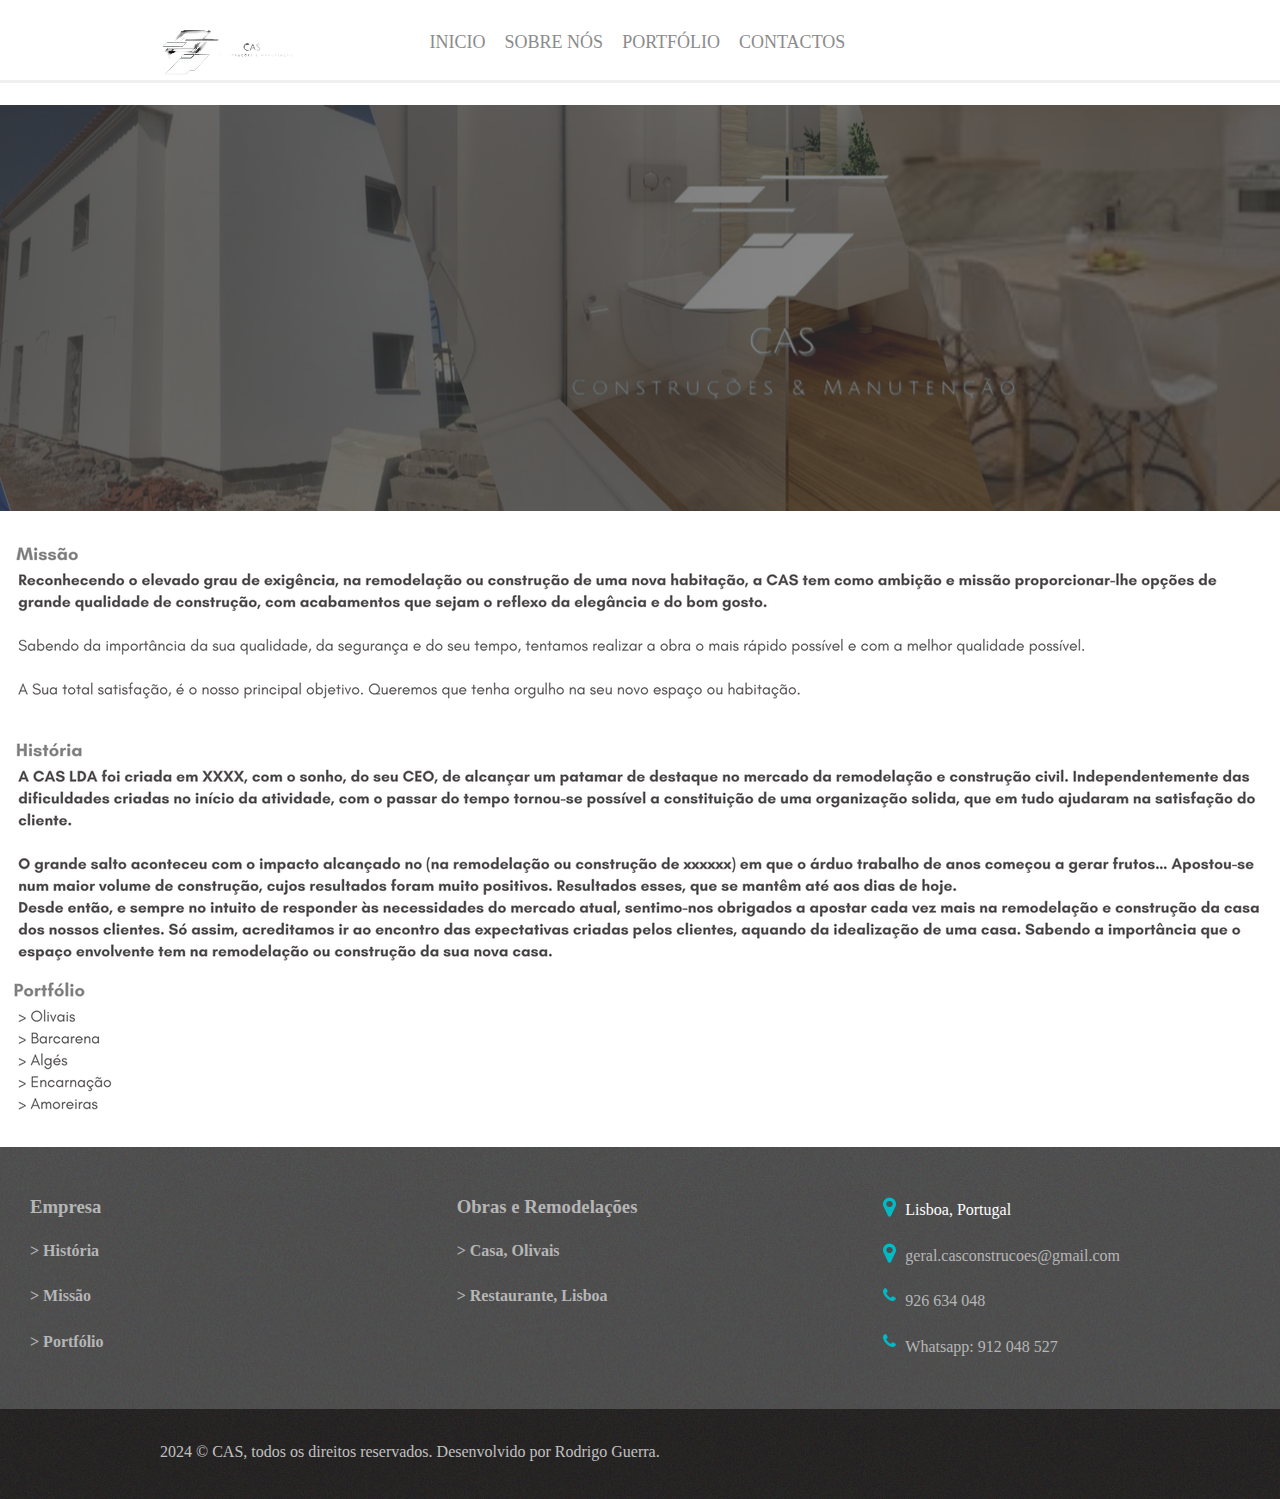
<file: Sobre.html>
<html lang="en">

<head>
    <link rel="stylesheet" type="text/css" href="./css/main.css">
    <link rel="stylesheet" type="text/css" href="./css/slick.css" />
    <meta charset="UTF-8">
    <meta name="viewport" content="width=device-width, initial-scale=1.0">
    <title>CAS</title>

    <style>
        a {
          text-decoration: none; /* Remove o sublinhado */
          color: rgb(182, 182, 182);
        }

        h3{
            color: rgb(182, 182, 182);
        }
    </style>
</head>

<body>
    
    <main class="col-100 menu-urls">
        <div class="header-2">
            <div class="logo">
                <img src="./img/logo.png" />
            </div>

            <div class="menu">
                <ul>
                    <li>
                        <a href="index.html">Inicio</a>
                    </li>
                    <li>
                        <a href="Sobre.html">Sobre nós</a>
                    </li>
                    <li>
                        <a href="servicos.html">Portfólio</a>
                    </li>
                    <li>
                        <a href="contactos.html">Contactos</a>
                    </li>
                </ul>
            </div>

            <div class="dropdown">
                <button onclick="toggleMenu()" class="dropbtn">::::::::::::<br>::::::::::::</button>
                <div id="dropdownContent" class="dropdown-content">
                    <li>
                        <a href="index.html">Inicio</a>
                    </li>
                    <li>
                        <a href="Sobre.html">Sobre nós</a>
                    </li>
                    <li>
                        <a href="servicos.html">Portfólio</a>
                    </li>
                    <li>
                        <a href="contactos.html">Contactos</a>
                    </li>
                </div>
            </div>
        </div>
    </main>
    <div class="col-100">
        <div class="banner-sobre">
            <img src="./img/quem2.png" />
        </div> 

        <div class="banner-portatil">
            <img src="./img/quem2-portatil.png" />
        </div> 

        <div class="banner-teledeitado">
            <img src="./img/bannerteledeitado.png" />
        </div> 

        <div class="banner-sobre3">
            <img src="./img/quem3.png" />
        </div> 
        <div class="banner-sobre3portatil">
            <img src="./img/quem3-portatil.png" />
        </div>         
        <div class="contenttexto-destaque">
            <img src="./img/sobretel.png" class="imagem-telemovél" />
        </div>  

        <div class="sobreteledeitado">
            <img src="./img/sobreteledeitado.png" />
        </div>   

        
    </div>
    <footer>
        <div class="col-100 footer" >
            <div class="content">
                <div class="col-4">
                    <h3><b>Empresa</b></h3>
                    <a href="./Sobre.html"><p><b>> História</b></p></a>
                    <a href="./Sobre.html"><p><b>> Missão</b></p></a>
                    <a href="./servicos.html"><p><b>> Portfólio</b></p></a>
                </div>
                <div class="col-4">
                    <h3><b>Obras e Remodelações</b></h3>
                    <a href="./Olivais.html"><p><b>> Casa, Olivais</b></p></a>
                    <a href="./Algés.html"><p><b>> Restaurante, Lisboa</b></p></a>
                </div>
                <div class="col-4">
                    <p class="local">Lisboa, Portugal<p>
                        <a href="mailto:geral.casconstrucoes@gmail.com"><p class="emailico">geral.casconstrucoes@gmail.com<p></a>
                         <a href="tel:+351926634048"> <p class="telefoneico">926 634 048<p></p></a>     
                         <a href="https://wa.me/351912048527"> <p class="telefoneico">Whatsapp: 912 048 527<p></p></a>          
                </div>
            </div>
        </div>
    </footer>
    <div class="col-100 footer-2">
        <div class="content">

            <p>
                2024 © CAS, todos os direitos reservados. Desenvolvido por Rodrigo Guerra.
            </p>
        </div>
    </div>
    <script type="text/javascript" src="./js/jquery.js"></script>
    <script type="text/javascript" src="./js/jquery-migrate.js"></script>
    <script type="text/javascript" src="./js/slick.min.js"></script>
    <script type="text/javascript" src="./js/main.js"></script>
</body>

</html>
</file>
<file: css/main.css>
/* Estilos globais */
body {
    width: 100%;
    height: 100%;
    margin: 0;
}

ul {
    padding: 0 !important;
}

.menu-principal {
    width: 100%;
    background-color: #524f50;
    height: 60px;
}

main, .content {
    margin: 0 auto;
    width: 980px;
    position: relative;
}

.logo {
    width: 25%;
    float: left;
    margin: 1%;
}

.redes-sociais ul li {
    margin-left: 25px;
    display: inline-block;
    float: left;
    list-style: none;
}

.redes-sociais {
    width: 25%;
    float: right;
}

.header-2 {
    background-color: #ffffff;
    width: 100%;
    max-width: 980px;
    margin: 0 auto;
    padding: 16px;
}

.mapa {
    width: 25%;
    float: right;
    margin: 5%;
    margin-right: 20%;
}

.menu-urls {
    height: 80px;
    border-bottom: 3px solid #efefef;
}

.menu ul li {
    display: inline-block;
    color: #8b8b8b;
    margin-left: 15px;
    height: 50px;
}

.menu ul li:hover {
    border-bottom: 3px solid #524f50;
}

.menu ul li a:hover {
    color: #524f50;
}

.menu ul li a {
    color: #8b8b8b;
    text-decoration: none;
    font-size: 18px;
    text-transform: uppercase;
}

.menu {
    width: 70%;
    float: left;
}

.menu2 {
    width: 100%;
    float: left;
}

.menu3 {
    width: 100%;
    right: -30%;
    float: left;
}

.menu2 ul li {
    display: inline-block;
    color: #8b8b8b;
    margin-left: 15px;
    height: 50px;
}

.menu2 ul li:hover {
    border-bottom: 3px solid #524f50;
}

.menu2 ul li a:hover {
    color: #524f50;
}

.menu2 ul li a {
    color: #8b8b8b;
    text-decoration: none;
    font-size: 18px;
    text-transform: uppercase;
}

.busca {
    text-align: center;
    width: 30%;
    float: right;
}

.busca input {
    background-image: url(../img/icone-search.png);
    background-repeat: no-repeat;
    height: 36px;
    padding: 12px;
    width: 190px;
    margin-top: 10px;
    background-position: 96%;
    border: 1px solid #d6d6d6;
}

.col-100 {
    width: 100%;
    float: left;
    position: relative;
}

.btn_sabermais {
    width: 100%;
    padding: 12px;
    right: -32%;
    margin-top: -7%;
    position: relative;
}

.quem {
    width: 100%;
    padding: 12px;
    right: 30%;
    float: left;
    position: relative;
}

.slider-principal {
    width: 100%;
    height: 60%;
    float: left;
    position: relative;
}

.banner-sobre {
    padding: 12px;
    width: 100px;
    margin-top: 10px;
    right: 2%;
    float: left;
    position: relative;
    display: none;
}

.banner-portatil {
    padding: 12px;
    width: 100px;
    margin-top: 10px;
    right: 2%;
    display: none;
    float: left;
    position: relative;
}

.contenttexto-destaque {
    right: 1%;
    float: left;
    position: relative;
}

.col-102 {
    width: 100%;
    margin-top: 5%;
    float: left;
    position: relative;
}

button.slick-prev {
    font-size: 0px;
    border: none;
    width: 25px;
    height: 51px;
    z-index: 9;
    background-color: transparent;
    position: absolute;
    background-image: url(../img/anterior.png);
    top: 35%;
    left: 14%;
}

button.slick-next {
    font-size: 0px;
    border: none;
    width: 25px;
    height: 51px;
    z-index: 9;
    background-color: transparent;
    position: absolute;
    background-image: url(../img/proximo.png);
    top: 35%;
    right: 14%;
}

.slick-list {
    width: 100% !important;
}

.slick-initialized {
    overflow: hidden;
}

.slick-dots li button {
    font-size: 0px;
    border: 5px solid #ffffff;
    width: 26px;
    height: 26px;
    background: transparent;
    border-radius: 50%;
    cursor: pointer;
}

.slick-dots {
    margin: 0 auto;
    width: 50%;
    position: absolute;
    left: 50%;
    top: 600px;
}

li.slick-active button {
    background: #524f50;
}

.slick-dots li {
    padding-left: 10px;
    display: inline-block;
}

.texto-destaque {
    text-align: center;
}

.texto-destaque strong {
    color: #646464;
}

.texto-destaque h1 {
    text-transform: uppercase;
    font-size: 30px;
    color: #818181;
}

.texto-destaque p {
    font-size: 15px;
    color: #9a9a9a;
}

.col-3 {
    text-align: center;
    padding-left: 15px;
    padding-right: 15px;
    width: 29%;
    float: left;
    position: relative;
}

.bloco-imagem img {
    margin: 0 auto;
    width: 100%;
    height: auto;
}

.bloco-imagem {
    height: 300px;
    border: 1px solid #c5c5c5;
    padding-top: 15px;
    padding-bottom: 15px;
    margin-left: 10px;
}

.bloco-imagem b, p {
    text-align: left;
}

.bloco-texto {
    margin-top: 3em;
}

h3 {
    font-weight: normal !important;
}

.bloco-imagens-texto {
    background-color: #eeeeee;
}

.bloco-imagens-texto:before {
    width: 100%;
    display: inline-block;
    content: '';
    height: 52px;
    background: #ffffff;
    background-image: url('../img/setinha.png');
    background-repeat: no-repeat;
    background-position: center;
}

.bloco-imagens-texto:after {
    width: 100%;
    display: inline-block;
    content: '';
    height: 70px;
    background: #eeeeee;
}

.col-4 {
    float: left;
    width: 30%;
    text-align: center;
}

.col-4 img {
    cursor: pointer;
    margin: 0 auto;
    padding-top: 1em;
    vertical-align: middle;
}

.col-4 img:hover {
    margin-top: 10px !important;
    position: relative !important;
}

.misson {
    width: 100%;
    right: -300%;
    color: #9a9a9a;
    float: left;
    position: relative;
}

.banner-sobre3 {
    width: 100%;
    right: -10%;
    float: left;
    position: relative;
}

.banner-sobre3portatil {
    width: 100%;
    right: -1%;
    display: none;
    float: left;
    position: relative;
}

p {
    margin: 20px 0;
    line-height: 1.6;
    text-align: justify;
}

.bloco-logos {
    height: 170px;
}

.bloco-logos img {
    margin-top: 50px;
}

.footer h3 {
    text-align: left;
}

.footer {
    background-image: url('../img/footer.png');
    color: #ffffff;
}

.footer-2 {
    background-image: url('../img/footer2.png');
    color: #c1c1c1;
    height: 90px;
}

.footer p {
    width: 90%;
    text-align: left;
}

.footer-2 p {
    padding: 10px;
}

.clock {
    color: #898989 !important;
}

.clock:before {
    content: '';
    width: 15px;
    height: 15px;
    display: inline-block;
    background-image: url('../img/clock.png');
    float: left;
    background-repeat: no-repeat;
    padding-left: 5px;
}

.local:before, .emailico:before, .telefoneico:before {
    content: '';
    width: 17px;
    height: 24px;
    display: inline-block;
    float: left;
    background-repeat: no-repeat;
    padding-left: 5px;
}

.local:before {
    background-image: url('../img/local.png');
}

.emailico:before {
    background-image: url('../img/emailico.png');
}

.telefoneico:before {
    background-image: url('../img/telefoneico.png');
}

.imagem-mobile {
    display: none;
}

.imagem-padrao {
    display: block;
}

.menu a {
    text-decoration: none;
    color: inherit;
    font-size: 16px;
}

label {
    display: block;
    margin-bottom: 5px;
}

input, textarea {
    width: 100%;
    padding: 10px;
    margin-bottom: 20px;
    border: 1px solid #ccc;
    border-radius: 4px;
}

button {
    width: 100%;
    padding: 10px;
    background-color: #ccc;
    color: #fff;
    border: none;
    border-radius: 4px;
    cursor: pointer;
    font-size: 16px;
}

button:hover {
    background-color: white;
}

.imagem-portatil {
    display: none;
}

.dropbtn {
    background-color: white;
    color: #ccc;
    padding: 8px;
    font-size: 18px;
    font-family: 'Franklin Gothic Medium', 'Arial Narrow', Arial, sans-serif;
    border: none;
    cursor: pointer;
    width: 50px;
    height: 50px;
}

.dropdown {
    width: 73%;
    float: left;
    display: none;
    justify-content: flex-end;
    text-align: center;
}


.dropdown-content {
    display: none;
    right: 12%;
    position: absolute;
    background-color: #f9f9f9;
    box-shadow: 0px 8px 16px 0px rgba(0,0,0,0.2);
    z-index: 1;
    flex-direction: row;
    padding: 10px;
    border-radius: 5px;
}

.dropdown-content button {
    color: black;
    padding: 12px 16px;
    text-decoration: none;
    display: block;
    width: 100%;
    border: none;
    background: none;
    cursor: pointer;
    padding: 0;
    margin: 0;
    list-style: none;
    text-align: left;
}

.dropdown-content a {
padding: 3px;
}

.dropdown-content button:hover {
    background-color: white;
}

.show {
    display: block;
}

.imagem-telemovél {
    display: none;
}

.footer {
    display: flex;
    flex-wrap: wrap;
    background-color: #f1f1f1;
    padding: 20px;
}

.footer .content {
    display: flex;
    flex: 1;
}

.footer .col-4 {
    flex: 1;
    margin: 10px;
}

.imgteldetalhes
{
    display: none;
}

.imgteldetalhes2
{
    display: none;
}

.imgpcdetalhes2
{
    display: block;
}

.imgpcdetalhes
{
    display: block;
}

.imagem-telemovéldeitado
{
    display: none;
    padding: 5px;
}

.banner-teledeitado
{
    display: none;
}

.sobreteledeitado
{
    display: none;
    padding: 5px;
}

.imgteldeitadodetalhes
{
    display: none;
    padding: 5px;
}

.imgteldetalhesdeitado
{
    display: none;
    padding: 5px;
}
/* Responsividade para telas menores */
@media (max-width: 700px) {
    .imagem-padrao {
        display: none;
    }


    .banner-teledeitado
{
    display: none;
}

.imgteldeitadodetalhes
{
    display: none;
}

.sobreteledeitado
{
    display: none;
}

.imgteldetalhesdeitado
{
    display: none;
}

    .imagem-telemovéldeitado
    {
        display: none;
    }
    .imagem-mobile {
        display: block;
        width: 73%;
    }

    .dropdown {
        display: block;
    }

    .menu {
        display: none;
    }

    .imagem-telemovél {
        display: block;
        margin: 5px;
    }

    .imagem-PC {
        display: none;
    }

    .imagem-portatil {
        display: none;
    }

    .footer {
        flex-direction: column;
    }

    .footer .content {
        flex-direction: column;
        margin: 0;
    }

    .footer .col-4 {
        margin: 10px 0;
    }

    .content {
        margin: 0 auto;
        width: 100%;
        position: relative;
        display: flex;
        flex: 1;
        display: flex;
        flex-direction: column; /* Muda para coluna */
        align-items: left;
    }

    .banner-sobre3portatil {
        display: none;
    }

    .banner-sobre3 {
        display: none;
    }

    .col-3 {
        width: 100%; /* Ocupa 100% da largura do contêiner pai */
        float: none; /* Remove o float */
        display: block; /* Exibe como bloco */
        margin-bottom: 20px; /* Adiciona margem inferior para espaçamento */
    }
    
    .bloco-imagem {
        margin: auto;
        width: 90%; /* Ajuste conforme necessário */
        height: auto;
        display: flex;
        flex: 1;
        flex-direction: column;
    }

    .imgteldetalhes
    {
        display: block;
    }

    .imgteldetalhes2
    {
        display: block;
    }

    .imgpcdetalhes
    {
        display: none;
    }

    .imgpcdetalhes2
    {
        display: none;
    }


}

@media (min-width: 700px) and (max-width: 1000px) {

    .imagem-padrao {
        display: none;
    }

    .imagem-mobile {
        display: none;
        width: 73%;
    }
    
.sobreteledeitado
{
    display: block;
}

.imgteldeitadodetalhes
{
    display: block;
}

.imgteldetalhesdeitado
{
    display: block;
}

    .dropdown {
        display: block;
    }

    .menu {
        display: none;
    }

    .imagem-telemovél {
        display: none;
        margin: 5px;
    }

    .imagem-PC {
        display: none;
    }

    .imagem-portatil {
        display: none;
    }

    .footer {
        flex-direction: column;
    }

    .footer .content {
        flex-direction: column;
        margin: 0;
    }

    .footer .col-4 {
        margin: 10px 0;
    }

    .content {
        margin: 0 auto;
        width: 100%;
        position: relative;
        display: flex;
        flex: 1;
        display: flex;
        flex-direction: column; /* Muda para coluna */
        align-items: left;
    }

    .banner-sobre3portatil {
        display: none;
    }

    .banner-sobre3 {
        display: none;
    }

    .banner-sobre
    {
        display: none;
    }
    .col-3 {
        width: 100%; /* Ocupa 100% da largura do contêiner pai */
        float: none; /* Remove o float */
        display: block; /* Exibe como bloco */
        margin-bottom: 20px; /* Adiciona margem inferior para espaçamento */
    }
    
    .bloco-imagem {
        margin: auto;
        width: 90%; /* Ajuste conforme necessário */
        height: auto;
        display: flex;
        flex: 1;
        flex-direction: column;
    }

    .imgteldetalhes
    {
        display: none;
    }

    .imgteldetalhes2
    {
        display: none;
    }

    .imgpcdetalhes
    {
        display: none;
    }

    .imgpcdetalhes2
    {
        display: none;
    }

    .imagem-telemovéldeitado
    {
        display: block;
    }

    .banner-teledeitado
    {
        display: block;
    }

    

}

/* Responsividade para telas entre 500px e 1500px */
@media (min-width: 1000px) and (max-width: 1700px) {

    .imagem-telemovéldeitado
    {
        display: none;
    }

    .imgteldeitadodetalhes
{
    display: none;
}

.imgteldetalhesdeitado
{
    display: none;
}
    
    .sobreteledeitado
    {
        display: none;
    }

    .banner-sobre {
        display: none;
    }

    .banner-portatil {
        display: block;
    }

    .imagem-PC {
        display: none;
    }

    .imagem-telemovél {
        display: none;
    }

    .imagem-portatil {
        display: block;
    }

    .banner-sobre3portatil
    {
        display: block;
    }
    .banner-sobre3 {
        display: none;
    }

    .banner-teledeitado
    {
        display: none;
    }
}
</file>
